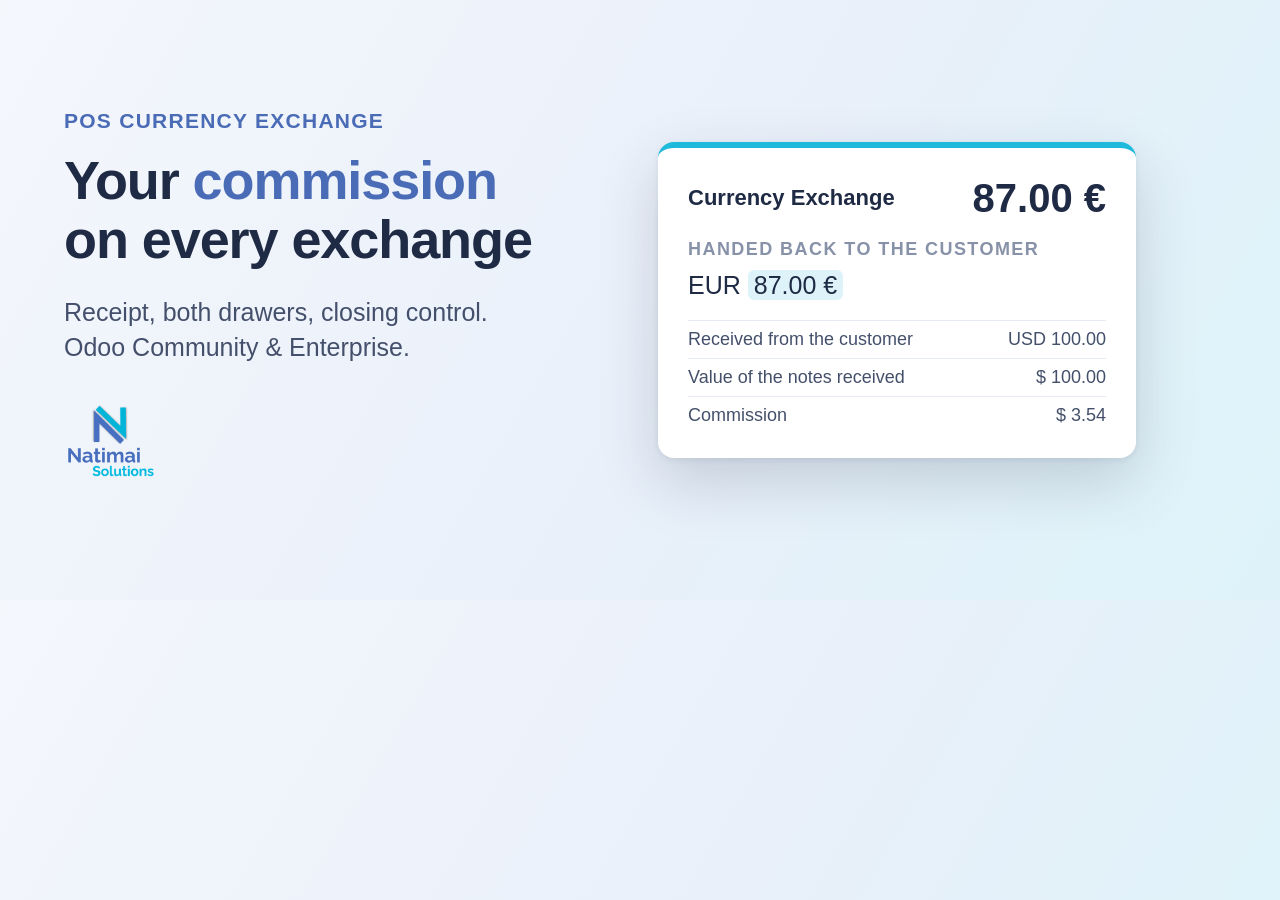
<file: tools/banner.html>
<!DOCTYPE html>
<!-- The banner of the store page, 1200 x 600. Rendered to
     pos_nm_currency_exchange/static/description/banner.png by
     tools/make_banner.js.
     The size is not free: the cover at the top of the module page on
     apps.odoo.com is a CSS background in a 2:1 frame (background-size:
     cover), which crops any other ratio at the centre - a 1440 x 600 picture
     loses about 120 px on each side there. The description below shows the
     picture about 780 px wide, so no text here is under 18 px.
     The card on the right is taken from the exchange popup
     (screenshot_exchange_popup.png, 20.0.2.0.0: 100 USD to EUR, 87.00 EUR
     handed back, commission 3.54): its title, the two sides of the
     operation with their labels, the value of the notes received and the
     commission, word for word. Removed: the Rate line (its figure moves
     with the rate of the day and the sell margin), the In the drawer line
     (a balance of the demo session, not of the operation), the Customer
     button, the note typed by the cashier and the buttons. No reference and
     no date: the same picture must stay right next to the capture of every
     version. Keep the two in step when the demo data of the screenshots
     changes. -->
<html lang="en">
<head>
<meta charset="utf-8"/>
<style>
  * { box-sizing: border-box; margin: 0; padding: 0; }
  body {
    width: 1200px; height: 600px; overflow: hidden;
    font-family: "Inter", "Segoe UI", "Helvetica Neue", Arial, sans-serif;
    color: #1F2A44;
    background: linear-gradient(120deg, #F4F7FC 0%, #E9F0FA 55%, #DDF3F9 100%);
    display: flex; align-items: center;
  }
  .pitch { width: 658px; padding-left: 64px; white-space: nowrap; }
  .module {
    font-size: 21px; font-weight: 600; letter-spacing: 0.06em;
    text-transform: uppercase; color: #4A6BB5;
  }
  h1 {
    margin-top: 18px; font-size: 54px; line-height: 1.1; font-weight: 800;
    letter-spacing: -0.02em; color: #1F2A44;
  }
  h1 em { font-style: normal; color: #4A6BB5; }
  .sub { margin-top: 26px; font-size: 25px; line-height: 1.4; color: #44506B; }
  .brand { margin-top: 30px; }
  .brand img { height: 92px; width: 92px; mix-blend-mode: multiply; }

  .card {
    width: 478px; background: #FFFFFF; border-radius: 16px;
    box-shadow: 0 24px 60px rgba(31, 42, 68, 0.18), 0 2px 6px rgba(31, 42, 68, 0.08);
    padding: 28px 30px 24px; border-top: 6px solid #1FB9DC;
  }
  .card .head { display: flex; justify-content: space-between; align-items: center; }
  .card .who { font-size: 18px; line-height: 1.35; color: #5B6783; }
  .card .who b { font-size: 22px; color: #1F2A44; font-weight: 600; }
  .card .amount { font-size: 40px; font-weight: 800; color: #1F2A44; }
  .label {
    margin-top: 18px; font-size: 18px; font-weight: 700; letter-spacing: 0.08em;
    text-transform: uppercase; color: #8791A8;
  }
  .sentence {
    margin-top: 8px; font-size: 25px; line-height: 1.38; font-weight: 500;
    color: #1F2A44;
  }
  .sentence mark { background: #DDF3F9; color: inherit; padding: 1px 6px; border-radius: 6px; white-space: nowrap; }
  table { margin-top: 18px; width: 100%; border-collapse: collapse; font-size: 18px; }
  td { padding: 8px 0; white-space: nowrap; border-top: 1px solid #E6EAF2; color: #44506B; }
  td.num { text-align: right; font-variant-numeric: tabular-nums; }
</style>
</head>
<body>
  <div class="pitch">
    <div class="module">POS Currency Exchange</div>
    <h1>Your <em>commission</em><br/>on every exchange</h1>
    <p class="sub">Receipt, both drawers, closing control.<br/>Odoo Community &amp; Enterprise.</p>
    <div class="brand">
      <img src="../pos_nm_currency_exchange/static/description/Logo-SQ.png" alt="Natimai Solutions"/>
    </div>
  </div>

  <div class="card">
    <div class="head">
      <div class="who"><b>Currency Exchange</b></div>
      <div class="amount">87.00 &euro;</div>
    </div>
    <div class="label">Handed back to the customer</div>
    <p class="sentence">EUR <mark>87.00 &euro;</mark></p>
    <table>
      <tr><td>Received from the customer</td><td class="num">USD 100.00</td></tr>
      <tr><td>Value of the notes received</td><td class="num">$ 100.00</td></tr>
      <tr><td>Commission</td><td class="num">$ 3.54</td></tr>
    </table>
  </div>
</body>
</html>
</file>
